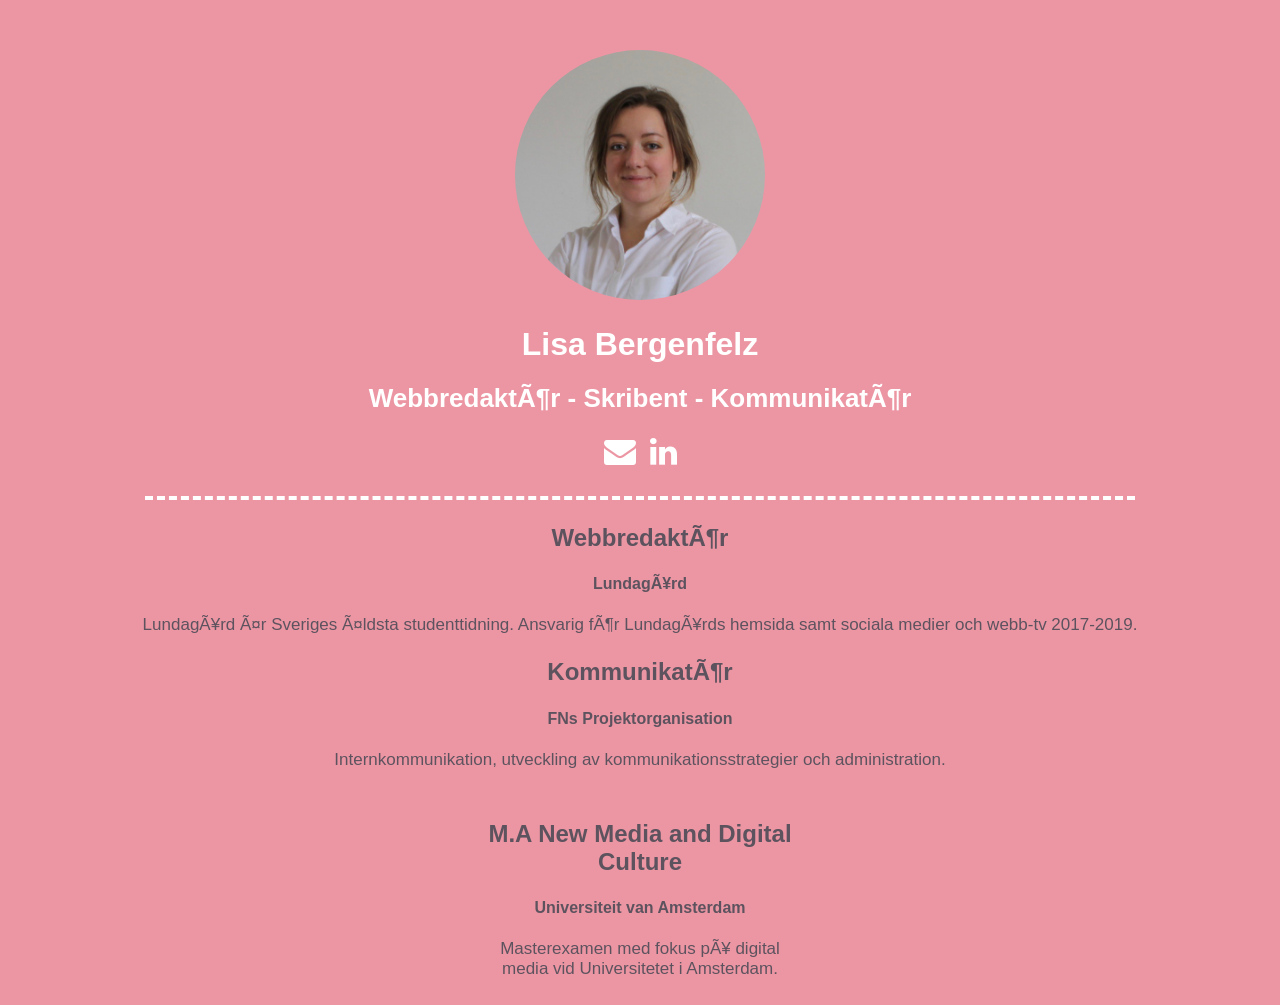
<file: index.html>
<!DOCTYPE html>
<html>
<head>
	<link rel="stylesheet" type="text/css" href="./Styles.css">
	<link rel="stylesheet" type="text/css" href="./normalize.css">
	<link rel="stylesheet" type="text/css" href="https://cdnjs.cloudflare.com/ajax/libs/font-awesome/4.7.0/css/font-awesome.css">
	<title>Lisa Bergenfelz</title>
	<link rel="icon" href="./images/profilbild.jpg" type="image/jpg" sizes="16x16">
	<meta name="viewport" content="width=device-width, initial-scale=1">
	<meta charset=”UTF-8”>
	<meta property="og:title" content="Lisa Bergenfelz" />
	<meta property="og:description" content="Lisa Bergenfelz - webbredaktör och kommunikatör. Se min portfolio."/>
	<meta property="og:type" content="website" />
	<meta property="og:url" content="https://lisabergenfelz.github.io" />
	<meta property="og:image" content="./images/profilbild.jpg" />
	

</head>
<body class="center bakgrund DIVCLASS2">
	<div>
		<img class="bild displayed img-circle" src="./images/profilbild.jpg">
		<h1 class="första">Lisa Bergenfelz</h1>
		<h2 class="andra">Webbredaktör - Skribent - Kommunikatör</h2>
	<div class="icon">
		<a href="mailto:bergenfelz.lisa@gmail.com?subject:portfolio"><i class="fa fa-envelope fa-2x vit" aria-hidden="true"></i></a>
	</div>
	<div class="icon">
		<a href="https://www.linkedin.com/in/lisa-bergenfelz-61222965"><i class="fa fa-linkedin fa-2x vit" aria-hidden="true"></i>
		</a>
	</div>
	<hr class="linje" />
	
	</div>
	<div class="webbredaktör">
		<h3 class="tredje">Webbredaktör</h3>
		<h4>Lundagård</h4>
		<p>Lundagård är Sveriges äldsta studenttidning. Ansvarig för Lundagårds hemsida samt sociala medier och webb-tv 2017-2019.</p>
	</div>
	<div class="kommunikatör">
		<h3 class="tredje">Kommunikatör</h3>
		<h4>FNs Projektorganisation</h4>
		<p>Internkommunikation, utveckling av kommunikationsstrategier och administration. 
		</p>
	</div>
	<div class="utbildning">
		<h3 class="tredje">M.A New Media and Digital Culture</h3>
		<h4>Universiteit van Amsterdam</h4>
		<p>Masterexamen med fokus på digital media vid Universitetet i Amsterdam.</p>
	</div>
</body>
</html>
</div>
</file>
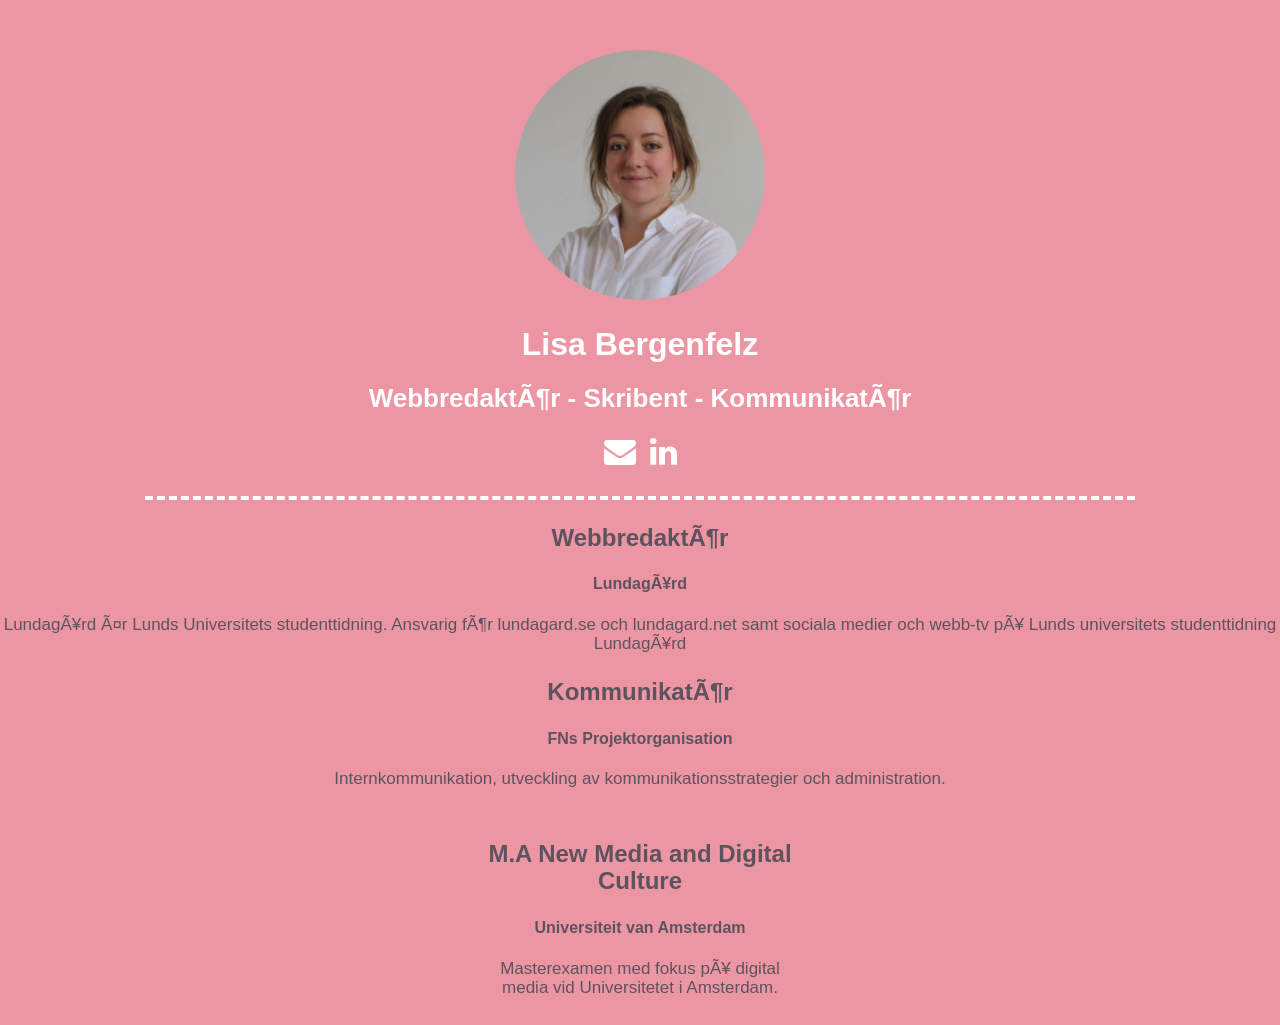
<file: index 23.01.45.html>
<!DOCTYPE html>
<html>
<head>
	<link rel="stylesheet" type="text/css" href="./Styles.css">
	<link rel="stylesheet" type="text/css" href="./normalize.css">
	<link rel="stylesheet" type="text/css" href="https://cdnjs.cloudflare.com/ajax/libs/font-awesome/4.7.0/css/font-awesome.css">
	<title>Lisa Bergenfelz</title>
	<link rel="icon" href="./images/apple-icon-60x60.png" type="image/png" sizes="16x16">
	<meta name="viewport" content="width=device-width, initial-scale=1">
	<meta charset=”UTF-8”>
	<meta property="og:title" content="Lisa Bergenfelz" />
	<meta property="og:description" content="Lisa Bergenfelz - webbredaktör och kommunikatör. Se min portfolio här."/>
	<meta property="og:type" content="website" />
	<meta property="og:url" content="https://lisabergenfelz.github.io" />
	<meta property="og:image" content="./images/profilbild.png" />
	

</head>
<body class="center bakgrund DIVCLASS2">
	<div>
		<img class="bild displayed img-circle" src="./images/profilbild.jpg">
		<h1 class="första">Lisa Bergenfelz</h1>
		<h2 class="andra">Webbredaktör - Skribent - Kommunikatör</h2>
	<div class="icon">
		<a href="mailto:bergenfelz.lisa@gmail.com?subject:portfolio"><i class="fa fa-envelope fa-2x vit" aria-hidden="true"></i></a>
	</div>
	<div class="icon">
		<a href="https://www.linkedin.com/in/lisa-bergenfelz-61222965"><i class="fa fa-linkedin fa-2x vit" aria-hidden="true"></i>
		</a>
	</div>
	<hr class="linje" />
	
	</div>
	<div class="webbredaktör">
		<h3 class="tredje">Webbredaktör</h3>
		<h4>Lundagård</h4>
		<p>Lundagård är Lunds Universitets studenttidning. Ansvarig för lundagard.se och lundagard.net samt sociala medier och webb-tv på Lunds universitets studenttidning Lundagård</p>
	</div>
	<div class="kommunikatör">
		<h3 class="tredje">Kommunikatör</h3>
		<h4>FNs Projektorganisation</h4>
		<p>Internkommunikation, utveckling av kommunikationsstrategier och administration. 
		</p>
	</div>
	<div class="utbildning">
		<h3 class="tredje">M.A New Media and Digital Culture</h3>
		<h4>Universiteit van Amsterdam</h4>
		<p>Masterexamen med fokus på digital media vid Universitetet i Amsterdam.</p>
	</div>
</body>
</html>
</div>
</file>
<file: Styles.css>
.DIVCLASS2{
	margin-top: 30px;
}
.center
{
	text-align: center

}
.bild {
	height: 250px;
	width: 250px;
}

.img-circle {
    border-radius: 50%;
}

.bakgrund
{background-color: #ec96a4;
}

.icon {
	display: inline-block;
	padding-right: 5px;
	padding-left: 5px;
	padding-bottom: 20px;
}
img {
	
	margin-top: 20px;
    margin-bottom: 0px;
    margin-right: auto;
    margin-left: auto;
}

h1 {
	color: #FFFFFF;
	font-family: arial;
}

h2 {
	color: #FFFFFF;
	font-family: arial; 
}

h3{
	color:#5d535e;
	font-family: arial;
}

h4{
	color: #5d535e;
	font-family: arial;
}

.första{
	font-size: 40px; 

}
.andra{
	font-size: 18px; 
}

.tredje {
	font-size: 16px;
}

p{
color: #5d535e;
font-size: 17px;
font-family: arial;
}

.vit{
	color: #ffffff
}

.linje{
  border: 0 none;
  border-top: 4px dashed #ffffff;
  background: none;
  height:0;
  width: 330px;
} 
.webbredaktör {
	display: inline-block;
	width: 330px;
	margin-left: auto;
	margin-right: auto;
	padding-bottom: 10px;
	padding-top: 10px;
	vertical-align: top;
}
.kommunikatör {
	display: inline-block;
	width: 330px;
	margin-left: auto;
	margin-right: auto;
	padding-bottom: 10px;
	padding-top: 10px;
	vertical-align: top;

}
.utbildning {
	display: inline-block;
	width: 330px;
	margin-left: auto;
	margin-right: auto;
	padding-bottom: 10px;
	padding-top: 10px;
	vertical-align: top;
	}

@media only screen and (min-width:760px) {
.linje {
	width: 660px
}

@media only screen and (min-width:999px) {
.linje {
	width: 990px
}
.första {
	font-size: 60px;
}
.andra {
	font-size: 26px;
}
.tredje {
	font-size: 24px;
}
</file>
